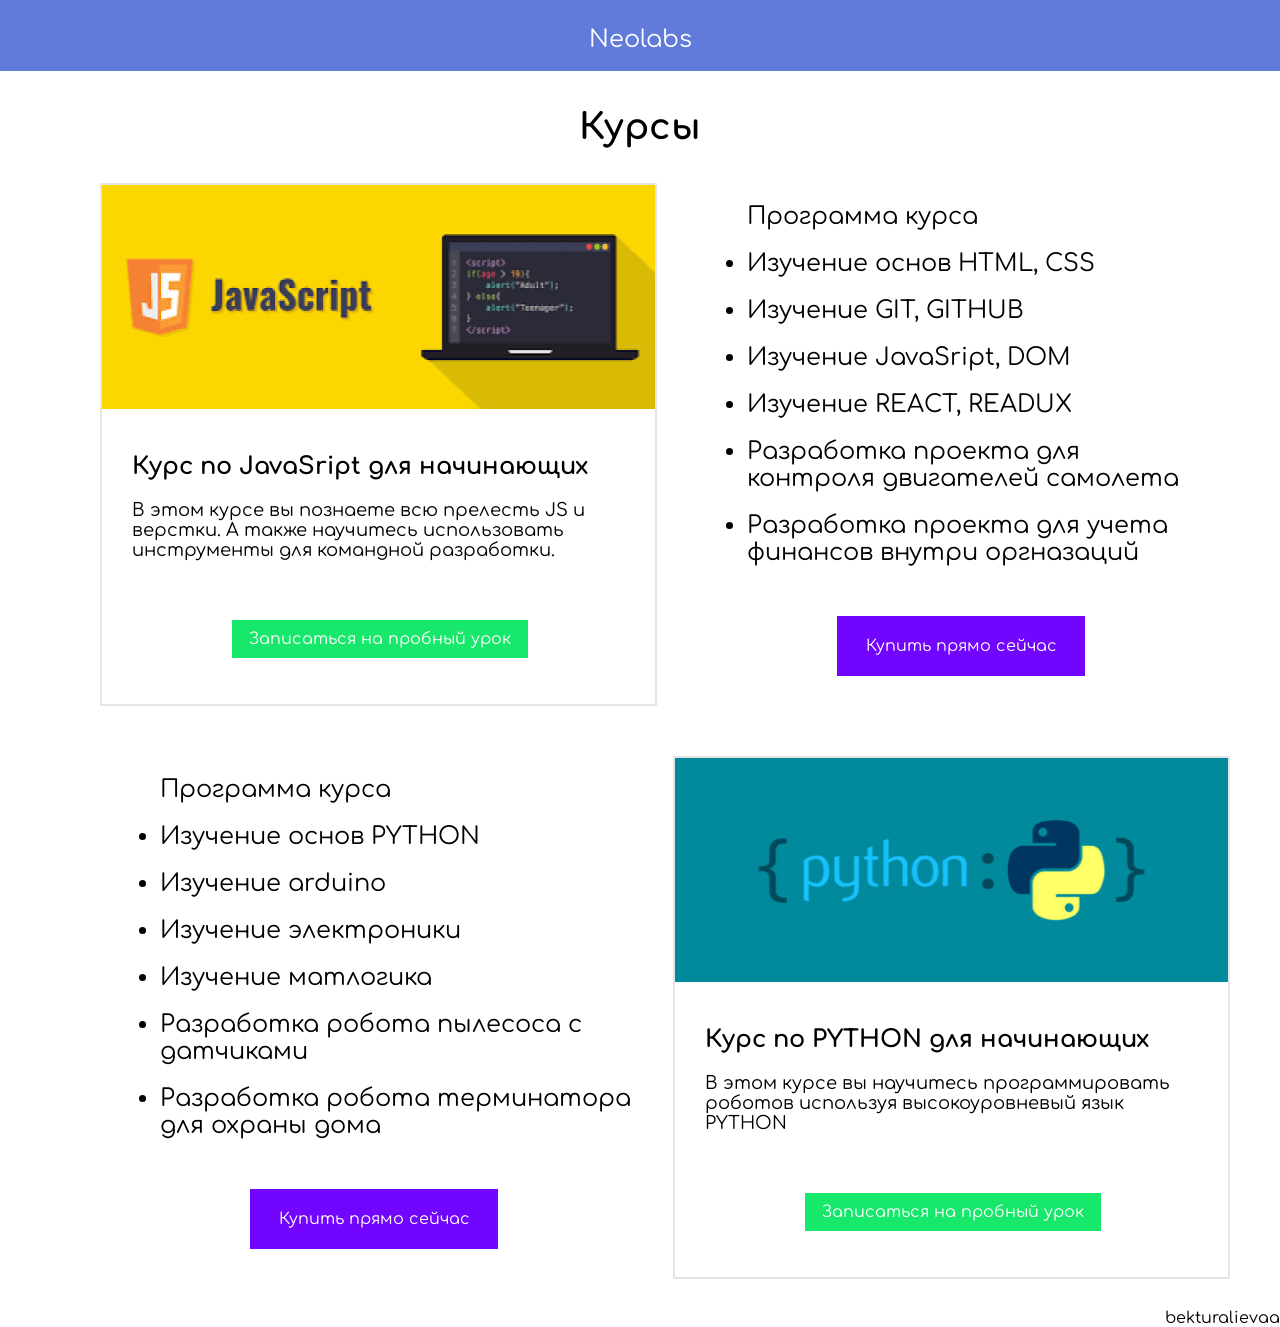
<file: index.html>
<!DOCTYPE html>
<html lang="en">
<head>
    <meta charset="UTF-8">
    <meta name="viewport" content="width=device-width, initial-scale=1.0">
    <title>Document</title>
    <link rel="stylesheet" href="./css/index.css">
    <link rel="preconnect" href="https://fonts.gstatic.com">
<link href="https://fonts.googleapis.com/css2?family=Comfortaa:wght@500&display=swap" rel="stylesheet">
</head>
<body>



<header>Neolabs</header>
<h1>Курсы</h1>
<div class="first-block">
    <div class="js-column">
           <img class="JS-picture"src="./download 1.png" alt="">
            <h5>Курс по JavaSript для начинающих</h5>
            <p>В этом курсе вы познаете всю прелесть JS и верстки. А также научитесь использовать инструменты для командной разработки.</p>
            <a class="green-button" href=""> Записаться на пробный урок</a>
        </div>
    <div class="js-list"><ul>      Программа курса
        <li class="js-list-point">Изучение основ HTML, CSS</li>
        <li class="js-list-point">Изучение GIT, GITHUB</li>
        <li class="js-list-point">Изучение JavaSript, DOM</li>
        <li class="js-list-point">Изучение REACT, READUX</li>
        <li class="js-list-point">Разработка проекта для контроля двигателей самолета</li>
        <li class="js-list-point">Разработка проекта для учета финансов внутри оргназаций</li></ul>
        <div class="blue-button"><button >Купить прямо сейчас</button></div>
    </div>
</div>




 <div class="second-block">
    <div class="python-list"> <ul>    Программа курса
            <li class="python-list-point">Изучение основ PYTHON</li>
            <li class="python-list-point">Изучение arduino</li>
            <li class="python-list-point">Изучение электроники</li>
            <li class="python-list-point">Изучение матлогика</li>
            <li class="python-list-point">Разработка робота пылесоса  с датчиками </li>
            <li class="python-list-point">Разработка робота терминатора для охраны дома</li></ul>
        <div class="blue-button"><button >Купить прямо сейчас</button></div>
    </div>
    <div class="python-column"> 
        <img class="python-picture" src="./download 1 (1).png" alt="">
        <h5>Курс по PYTHON для начинающих</h5>
        <p> В этом курсе вы научитесь программировать роботов используя высокоуровневый язык PYTHON</p>
        <a class="green-button" href=""> Записаться на пробный урок</a>
    </div>
</div>

<footer>bekturalievaa</footer>
</body>
</html>
</file>
<file: css/index.css>
header {
    height: 45px;
    background-color: #617BDA;
    margin: 0px 0px 0px 0px;
    text-align:  center;
    justify-content: center;
    font-size: 24px;
    padding-top: 26px;
    color: white;
}
h1{
    text-align: center;
    font-size: 36px;
    padding-top: 36px;
    padding-bottom: 36px;
}
h5{
    font-size: 24px;
    padding-top: 40px;
    padding-left: 30px;
}
p{
    font-size: 18px;
    padding: 20px 40px 50px 30px;
}
*{
    font-family: 'Comfortaa', cursive;
    margin: 0
}
button{
    background-color:#7205FD;
    align-self: center;
    width: 248px;
    height: 60px;
    color:white;
    border: none;
    font-size: 16px;
    padding:20px 10px 20px 10px;
    margin-top: 50px;
}
.blue-button{
    padding-left: 130px;
    padding-bottom: 30px;
}
.green-button{
    position: absolute;
    margin: 10px 50px 30px 130px;
    justify-content: center;
}
.first-block{
    display: flex;
    padding-left: 100px;
   padding-right: 50px;
}
.second-block{
    display: flex;
    padding-left: 70px;
    padding-right: 50px;
    padding-top: 50px;
   
}
.JS-picture{
    width: 553px;
    height: 224px;
}
.python-picture{
    width: 553px;
    height: 224px;
}
.js-column{
    border: 2px solid #E5E5E5;
    width: 563px;
    position: relative;
}
.python-column{
    border: 2px solid #E5E5E5;
    width: 563px;
    position: relative;
}
.js-list{
    padding-left: 50px;
    word-spacing: normal;
    padding-top: 20px;
    font-size: 24px;
    padding-right: 20px;
}
.python-list{
    padding-left: 50px;
    word-spacing: normal;
    padding-top: 20px;
    font-size: 24px;
    padding-right: 30px;
}
.js-list-point{
    padding-top: 20px ;
}
.python-list-point{
    padding-top: 20px;
}
a {
    background-color: #17E76A;
    color: white;
    border-color: #17E76A;
    width: 296px;
    font-size: 16px;
    text-decoration: none;
    text-align: center;
    padding-top: 10px;
    padding-bottom: 10px;
}
footer{
    padding-top: 30px;
    text-align: right;
}
@media screen and (max-width: 760px){
    .first-block{
        flex-wrap: wrap;
    }
}
</file>
<file: html.css>
header {
    height: 45px;
    background-color: #617BDA;
    margin: 0px 0px 0px 0px;
    text-align:  center;
    justify-content: center;
    font-size: 24px;
    padding-top: 26px;
    color: white;
}
h1{
    text-align: center;
    font-size: 36px;
    padding-top: 36px;
    padding-bottom: 36px;
}
h5{
    font-size: 24px;
    padding-top: 40px;
    padding-left: 30px;
}
p{
    font-size: 18px;
    padding: 20px 40px 50px 30px;
}
*{
    font-family: 'Comfortaa', cursive;
    margin: 0
}
button{
    background-color:#7205FD;
    align-self: center;
    width: 248px;
    height: 60px;
    color:white;
    border: none;
    font-size: 16px;
    padding:20px 10px 20px 10px;
    margin-top: 50px;
}
.blue-button{
    padding-left: 130px;
    padding-bottom: 30px;
}
.green-button{
    position: absolute;
    margin: 10px 50px 30px 130px;
    justify-content: center;
}
.first-block{
    display: flex;
    padding-left: 100px;
   padding-right: 50px;
}
.second-block{
    display: flex;
    padding-left: 70px;
    padding-right: 50px;
    padding-top: 50px;
   
}
.JS-picture{
    width: 553px;
    height: 224px;
}
.python-picture{
    width: 553px;
    height: 224px;
}
.js-column{
    border: 2px solid #E5E5E5;
    width: 563px;
    position: relative;
}
.python-column{
    border: 2px solid #E5E5E5;
    width: 563px;
    position: relative;
}
.js-list{
    padding-left: 50px;
    word-spacing: normal;
    padding-top: 20px;
    font-size: 24px;
    padding-right: 20px;
}
.python-list{
    padding-left: 50px;
    word-spacing: normal;
    padding-top: 20px;
    font-size: 24px;
    padding-right: 30px;
}
.js-list-point{
    padding-top: 20px ;
}
.python-list-point{
    padding-top: 20px;
}
a {
    background-color: #17E76A;
    color: white;
    border-color: #17E76A;
    width: 296px;
    font-size: 16px;
    text-decoration: none;
    text-align: center;
    padding-top: 10px;
    padding-bottom: 10px;
}
footer{
    padding-top: 30px;
    text-align: right;
}
@media screen and (max-width: 760px){
    .first-block{
        flex-wrap: wrap;
    }
}
</file>
